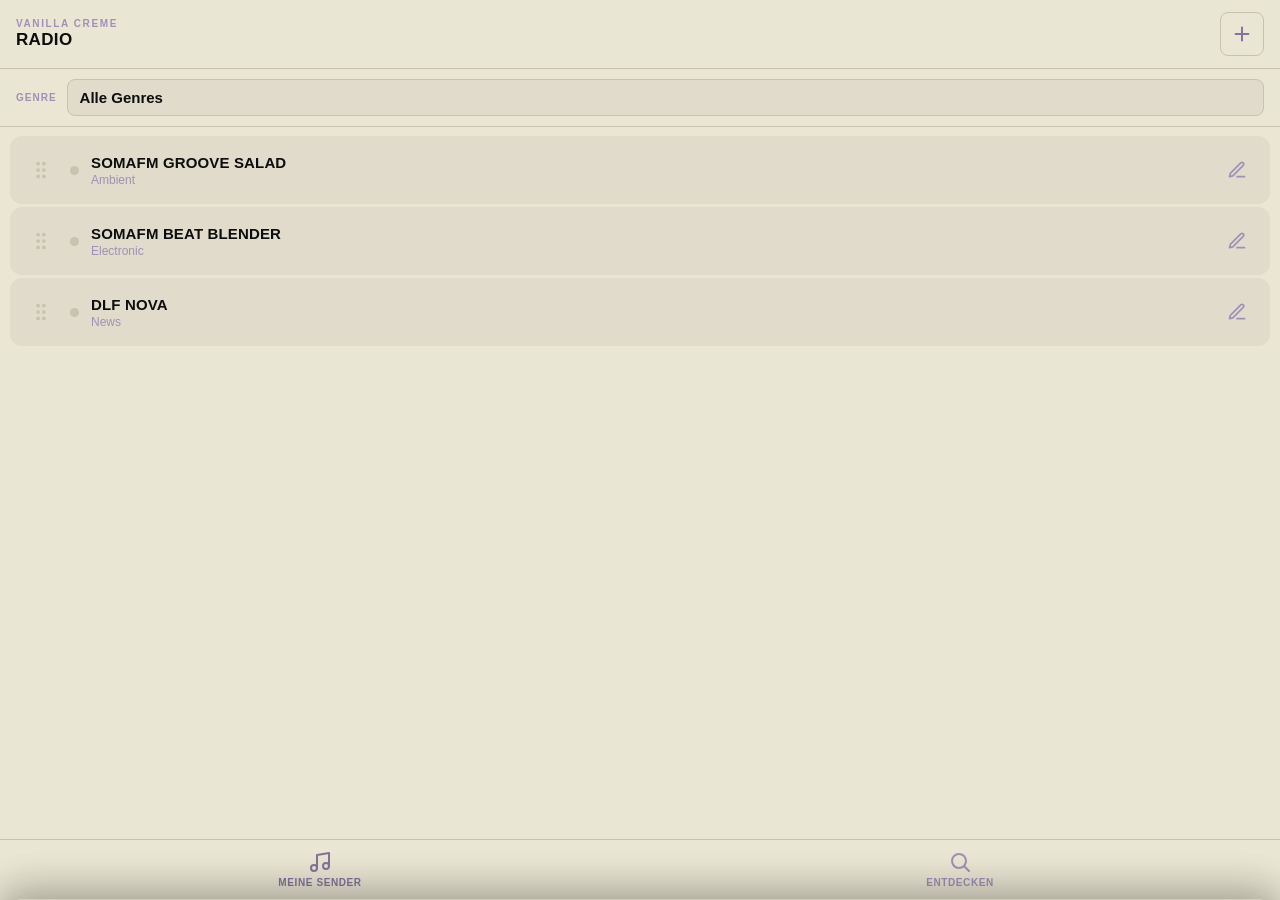
<file: index.html>
<!DOCTYPE html>
<html lang="de">
<head>
  <meta charset="UTF-8" />
  <title>Vanilla Creme Radio</title>
  <meta http-equiv="refresh" content="0; url=./docs/" />
  <script>location.replace('./docs/');</script>
</head>
<body style="background:#EAE6D4">
  <a href="./docs/">Zur App</a>
</body>
</html>
</file>
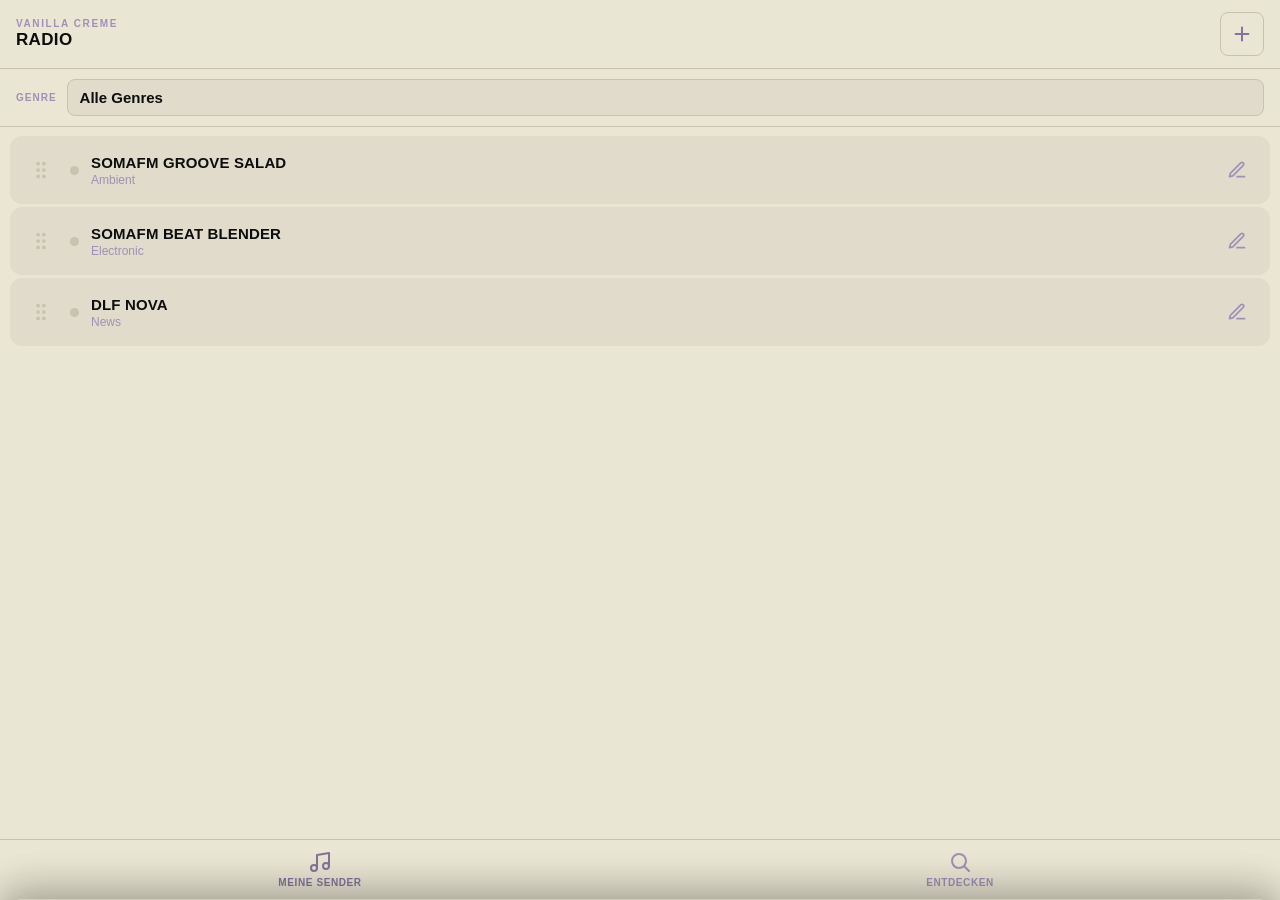
<file: docs/index.html>
<!DOCTYPE html>
<html lang="de">
<head>
  <meta charset="UTF-8" />
  <meta name="viewport" content="width=device-width, initial-scale=1, maximum-scale=1, viewport-fit=cover" />
  <title>Vanilla Creme Radio</title>
  <meta name="description" content="Minimalistischer Radio-Player — eigene Sender, weltweite Entdeckung." />
  <meta name="theme-color" content="#EAE6D4" />
  <meta name="referrer" content="no-referrer" />
  <meta name="mobile-web-app-capable" content="yes" />
  <meta name="apple-mobile-web-app-capable" content="yes" />
  <meta name="apple-mobile-web-app-status-bar-style" content="default" />
  <meta name="apple-mobile-web-app-title" content="Creme Radio" />
  <link rel="manifest" href="manifest.webmanifest" />
  <link rel="icon" href="icons/favicon-32.png" sizes="32x32" />
  <link rel="apple-touch-icon" href="icons/apple-touch-icon.png" />
  <link rel="stylesheet" href="styles.css" />
</head>
<body>

  <!-- ── App Bar ── -->
  <div class="app-bar">
    <div class="brand">
      <div class="label">Vanilla Creme</div>
      <h1>Radio</h1>
    </div>
    <button class="icon-btn" id="add-open" title="Sender hinzufügen" aria-label="Sender hinzufügen">
      <svg viewBox="0 0 24 24" fill="none" stroke="currentColor" stroke-width="2.2" stroke-linecap="round"><path d="M12 5v14M5 12h14"/></svg>
    </button>
  </div>

  <!-- ── Views ── -->
  <div class="views">

    <!-- Tab: Meine Sender -->
    <section class="tab-page active" id="tab-mine">
      <div class="filter-bar">
        <label>Genre</label>
        <select class="pill" id="genre-filter"></select>
      </div>
      <div class="station-list" id="station-list"></div>
    </section>

    <!-- Tab: Entdecken -->
    <section class="tab-page" id="tab-discover">
      <div class="discover-filters">
        <div class="chips" id="genre-chips"></div>
        <div class="d-row">
          <select id="f-country"><option value="">🌍 Alle Länder</option></select>
          <select id="f-djgenre" style="display:none"></select>
        </div>
        <div class="d-row">
          <input id="f-network" placeholder="Sender / Netzwerk suchen…" />
          <button class="btn-primary" id="search-btn">Suchen</button>
        </div>
        <div class="hint" id="dj-hint" style="display:none">via hearthis.at — Genre wählen oder DJ suchen</div>
        <div class="status" id="discover-status"></div>
      </div>
      <div class="station-list" id="discover-list"></div>
      <div class="attribution">
        Senderdaten von <a href="https://www.radio-browser.info" target="_blank" rel="noopener">radio-browser.info</a> · CC BY 4.0
      </div>
    </section>

  </div>

  <!-- ── Now Bar (Mini Player) ── -->
  <div class="now-bar" id="now-bar">
    <div class="np-info">
      <div class="np-name" id="np-name">Kein Sender</div>
      <div class="np-status" id="np-status">–</div>
    </div>
    <button class="play-btn" id="mini-play" aria-label="Play/Pause">
      <svg id="mini-icon" viewBox="0 0 16 16"><polygon points="4,2 14,8 4,14"/></svg>
    </button>
  </div>

  <!-- ── Tab Bar ── -->
  <nav class="tabbar">
    <button class="tab-btn active" data-tab="mine">
      <svg viewBox="0 0 24 24" fill="none" stroke="currentColor" stroke-width="2" stroke-linecap="round" stroke-linejoin="round"><path d="M9 18V5l12-2v13"/><circle cx="6" cy="18" r="3"/><circle cx="18" cy="16" r="3"/></svg>
      Meine Sender
    </button>
    <button class="tab-btn" data-tab="discover">
      <svg viewBox="0 0 24 24" fill="none" stroke="currentColor" stroke-width="2" stroke-linecap="round" stroke-linejoin="round"><circle cx="11" cy="11" r="7"/><path d="m21 21-4.3-4.3"/></svg>
      Entdecken
    </button>
  </nav>

  <!-- ── Add / Edit Sheet ── -->
  <div class="sheet-backdrop" id="backdrop"></div>

  <div class="sheet" id="add-sheet">
    <div class="sheet-grip"></div>
    <h2 id="add-title">Sender hinzufügen</h2>
    <form id="add-form" autocomplete="off">
      <div class="field">
        <label class="field-label">Name</label>
        <input name="name" placeholder="Sendername" required />
      </div>
      <div class="field">
        <label class="field-label">Stream-URL</label>
        <input name="url" placeholder="https://…" inputmode="url" required />
      </div>
      <div class="field">
        <label class="field-label">Genre</label>
        <select name="genre" id="add-genre"></select>
      </div>
      <div class="field">
        <label class="field-label">Neues Genre (optional)</label>
        <input name="newgenre" placeholder="z. B. Jazz, Techno, News…" />
      </div>
      <div class="sheet-actions">
        <button type="button" class="btn-ghost" id="add-cancel">Abbrechen</button>
        <button type="submit" class="btn-primary" id="add-submit">Hinzufügen</button>
      </div>
      <div class="sheet-actions" id="edit-delete-row" style="display:none;margin-top:10px">
        <button type="button" class="btn-ghost btn-danger" id="edit-delete" style="flex:1">Sender löschen</button>
      </div>
    </form>
  </div>

  <!-- ── Now Playing Sheet ── -->
  <div class="sheet" id="now-sheet">
    <div class="sheet-grip"></div>
    <img class="np-sheet-art" id="np-art" src="icons/icon-512.png" alt="" />
    <div class="np-sheet-title" id="np-sheet-title">Kein Sender</div>
    <div class="np-sheet-genre" id="np-sheet-genre"></div>
    <div class="np-sheet-track" id="np-sheet-track"></div>
    <div class="np-sheet-status" id="np-sheet-status">–</div>
    <div class="np-controls">
      <button class="np-ctrl" id="np-prev" aria-label="Vorheriger Sender">
        <svg viewBox="0 0 24 24"><path d="M6 5h2v14H6zM20 5v14L9 12z"/></svg>
      </button>
      <button class="np-ctrl main" id="np-play" aria-label="Play/Pause">
        <svg id="np-play-icon" viewBox="0 0 16 16"><polygon points="4,2 14,8 4,14"/></svg>
      </button>
      <button class="np-ctrl" id="np-next" aria-label="Nächster Sender">
        <svg viewBox="0 0 24 24"><path d="M16 5h2v14h-2zM4 5l11 7L4 19z"/></svg>
      </button>
    </div>
    <div class="vol-row">
      <svg viewBox="0 0 24 24"><path d="M4 9h3l4-3v12l-4-3H4z"/></svg>
      <input type="range" class="vol" id="volume" min="0" max="1" step="0.02" value="0.8" />
      <svg viewBox="0 0 24 24"><path d="M4 9h3l4-3v12l-4-3H4z"/><path d="M15 8a4 4 0 0 1 0 8" fill="none" stroke="currentColor" stroke-width="1.6"/></svg>
    </div>
    <div class="vol-note" id="vol-note"></div>
    <div class="np-debug">
      <a id="np-url" href="#" target="_blank" rel="noopener"></a>
      <div id="app-version"></div>
    </div>
  </div>

  <!-- iOS Install Hint -->
  <div class="install-hint" id="install-hint">
    <div>Tippe auf <b>Teilen</b> &nbsp;↑&nbsp; und dann <b>„Zum Home-Bildschirm"</b>, um Creme Radio wie eine App zu installieren.</div>
    <button class="ih-close" id="ih-close" aria-label="Schließen">×</button>
  </div>

  <div class="toast" id="toast"></div>

  <!-- Audio -->
  <audio id="audio" preload="none" playsinline referrerpolicy="no-referrer"></audio>
  <audio id="audio-dj" preload="none" playsinline referrerpolicy="no-referrer"></audio>

  <script src="app.js"></script>
</body>
</html>
</file>
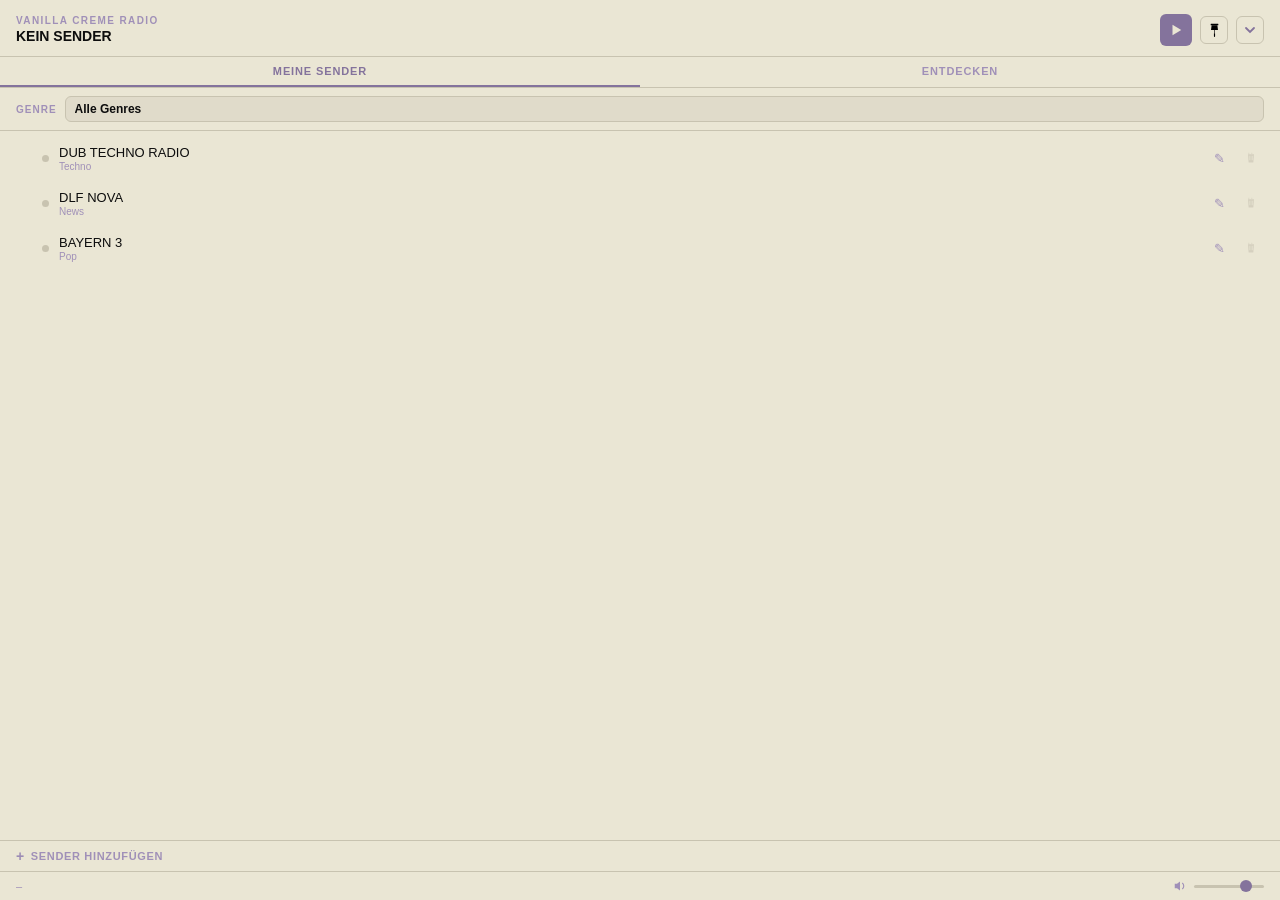
<file: src/index.html>
<!DOCTYPE html>
<html lang="de">
<head>
  <meta charset="UTF-8" />
  <meta name="viewport" content="width=device-width, initial-scale=1.0" />
  <title>Vanilla Creme Radio</title>
  <style>
    :root {
      --bg:      #EAE6D4;
      --bg2:     #E0DBCA;
      --bg3:     #D5D0BF;
      --border:  #C8C3B0;
      --text:    #0d0d0d;
      --text2:   #84739C;
      --text3:   #A090B8;
      --accent:  #84739C;
      --accent2: #9D8DB5;
      --red:     #5a3a3a;
      --radius:  6px;
    }

    * { box-sizing: border-box; margin: 0; padding: 0; }

    body {
      font-family: -apple-system, BlinkMacSystemFont, "Segoe UI", sans-serif;
      background: var(--bg);
      color: var(--text);
      height: 100vh;
      display: flex;
      flex-direction: column;
      user-select: none;
      -webkit-user-select: none;
      overflow: hidden;
    }

    input, select, textarea {
      user-select: text;
      -webkit-user-select: text;
      cursor: text;
    }
    select { cursor: pointer; }

    /* ── Header ── */
    header {
      padding: 14px 16px 10px;
      border-bottom: 1px solid var(--border);
      background: var(--bg);
      display: flex;
      align-items: center;
      gap: 10px;
      cursor: pointer;
      flex-shrink: 0;
    }
    header:hover { background: var(--bg2); }
    .header-left { flex: 1; min-width: 0; }
    .label { font-size: 10px; font-weight: 700; letter-spacing: 0.14em; text-transform: uppercase; color: var(--text3); }
    #now-playing { font-size: 14px; font-weight: 600; color: var(--text); white-space: nowrap; overflow: hidden; text-overflow: ellipsis; margin-top: 2px; text-transform: uppercase; }
    #now-genre   { font-size: 11px; color: var(--text3); margin-top: 1px; }
    #now-track   { font-size: 11px; color: var(--text2); margin-top: 2px; white-space: nowrap; overflow: hidden; text-overflow: ellipsis; font-style: italic; }
    /* Marquee-Lauftext für lange Interpret/Titel & Sendernamen */
    .mq-inner { display: inline-block; white-space: nowrap; }
    .mq-inner.mq-run { animation: mq-scroll linear infinite; }
    .mq-inner.mq-run > span { display: inline-block; padding-right: 44px; }
    @keyframes mq-scroll { from { transform: translateX(0); } to { transform: translateX(-50%); } }
    .header-right { display: flex; align-items: center; gap: 8px; flex-shrink: 0; }

    #play-btn {
      width: 32px; height: 32px; border-radius: var(--radius);
      background: var(--accent); border: none; cursor: pointer;
      display: flex; align-items: center; justify-content: center;
      transition: background 0.15s; flex-shrink: 0;
    }
    #play-btn:hover { background: var(--text); }
    #play-btn svg { fill: #EAE6D4; }

    #toggle-btn {
      width: 28px; height: 28px; border-radius: var(--radius);
      background: none; border: 1px solid var(--border); cursor: pointer;
      display: flex; align-items: center; justify-content: center;
      transition: background 0.1s;
    }
    #toggle-btn:hover { background: var(--bg3); }
    #toggle-btn svg { transition: transform 0.25s; }
    body.collapsed #toggle-btn svg { transform: rotate(180deg); }

    #pin-btn {
      width: 28px; height: 28px; border-radius: var(--radius);
      background: none; border: 1px solid var(--border); cursor: pointer;
      display: flex; align-items: center; justify-content: center;
      transition: background 0.1s, border-color 0.15s;
    }
    #pin-btn:hover { background: var(--bg3); }
    #pin-btn svg { fill: var(--text3); transition: fill 0.15s; }
    #pin-btn.pinned { background: var(--accent); border-color: var(--accent); }
    #pin-btn.pinned svg { fill: #EAE6D4; }

    /* ── Collapsible Panel ── */
    #panel {
      display: flex; flex-direction: column; flex: 1; overflow: hidden;
      transition: max-height 0.3s ease, opacity 0.2s;
      max-height: 2000px; opacity: 1;
    }
    body.collapsed #panel { max-height: 0; opacity: 0; pointer-events: none; }

    /* ── Tabs ── */
    #tabs {
      display: flex; border-bottom: 1px solid var(--border);
      background: var(--bg); flex-shrink: 0;
    }
    .tab-btn {
      flex: 1; padding: 8px 4px; font-size: 11px; font-weight: 700;
      letter-spacing: 0.08em; text-transform: uppercase; color: var(--text3);
      background: none; border: none; cursor: pointer;
      border-bottom: 2px solid transparent; transition: color 0.15s, border-color 0.15s;
    }
    .tab-btn:hover { color: var(--text2); }
    .tab-btn.active { color: var(--accent); border-bottom-color: var(--accent); }

    /* ── Tab Pages ── */
    .tab-page { display: none; flex-direction: column; flex: 1; overflow: hidden; }
    .tab-page.active { display: flex; }

    /* ── Genre Filter Bar (Meine Sender) ── */
    #genre-bar {
      display: flex; align-items: center; gap: 8px;
      padding: 8px 16px; border-bottom: 1px solid var(--border);
      flex-shrink: 0; background: var(--bg);
    }
    #genre-bar label { font-size: 10px; font-weight: 700; letter-spacing: 0.1em; text-transform: uppercase; color: var(--text3); white-space: nowrap; }
    #genre-filter {
      flex: 1; background: var(--bg2); border: 1px solid var(--border);
      border-radius: var(--radius); color: var(--text); font-size: 12px;
      font-weight: 600; padding: 5px 9px; outline: none; -webkit-appearance: none;
      cursor: pointer; transition: border-color 0.15s;
    }
    #genre-filter:focus { border-color: var(--accent2); }

    /* ── Station List (shared) ── */
    .station-list {
      flex: 1; overflow-y: auto; padding: 4px 0;
    }
    .station-list::-webkit-scrollbar { width: 4px; }
    .station-list::-webkit-scrollbar-track { background: transparent; }
    .station-list::-webkit-scrollbar-thumb { background: var(--bg3); border-radius: 2px; }

    .station {
      display: flex; align-items: center;
      padding: 8px 10px; cursor: pointer; gap: 10px;
      border-radius: 8px; margin: 2px 8px;
      transition: background 0.1s;
    }
    .station { position: relative; }
    .station.dragging  { opacity: 0.3; pointer-events: none; }
    .station.insert-before::before,
    .station.insert-after::after {
      content: '';
      position: absolute;
      left: 10px; right: 10px;
      height: 2px;
      background: var(--accent);
      border-radius: 2px;
      pointer-events: none;
    }
    .station.insert-before::before { top: -1px; }
    .station.insert-after::after   { bottom: -1px; }
    .station:hover { background: var(--bg2); }
    .station.active { background: var(--bg3); }

    .drag-handle {
      color: var(--border); cursor: grab; flex-shrink: 0; display: flex; align-items: center; padding: 0 2px;
      opacity: 0; transition: opacity 0.15s;
    }
    .station:hover .drag-handle { opacity: 1; }
    .drag-handle:active { cursor: grabbing; }

    .station-dot {
      width: 7px; height: 7px; border-radius: 50%;
      background: var(--border); flex-shrink: 0; transition: background 0.2s;
    }
    .station.active .station-dot { background: var(--accent); }

    .station-info { flex: 1; min-width: 0; }
    .station-name {
      font-size: 13px; font-weight: 500;
      white-space: nowrap; overflow: hidden; text-overflow: ellipsis; color: var(--text);
      text-transform: uppercase;
    }
    .station.active .station-name { font-weight: 600; }
    .station-sub { font-size: 10px; color: var(--text3); margin-top: 1px; }

    /* ── Inline Edit Row ── */
    .station-edit {
      display: none; flex-direction: column; gap: 5px;
      padding: 6px 10px 8px 28px; margin: 0 8px 4px;
      background: var(--bg2); border-radius: 8px;
    }
    .station-edit.open { display: flex; }
    .station-edit input, .station-edit select {
      background: var(--bg); border: 1px solid var(--border); border-radius: 6px;
      color: var(--text); font-size: 12px; padding: 5px 8px; outline: none;
      -webkit-appearance: none; transition: border-color 0.15s; width: 100%;
    }
    .station-edit input:focus, .station-edit select:focus { border-color: var(--accent2); }
    .station-edit-actions { display: flex; gap: 6px; }
    .edit-save-btn {
      background: var(--accent); border: none; border-radius: 6px;
      color: #EAE6D4; font-size: 11px; font-weight: 600;
      padding: 5px 12px; cursor: pointer; transition: background 0.1s;
    }
    .edit-save-btn:hover { background: var(--text); }
    .edit-cancel-btn {
      background: none; border: 1px solid var(--border); border-radius: 6px;
      color: var(--text3); font-size: 11px; padding: 5px 10px;
      cursor: pointer; transition: background 0.1s;
    }
    .edit-cancel-btn:hover { background: var(--bg3); }

    .action-btn {
      background: none; border: none; cursor: pointer;
      line-height: 1; padding: 4px 5px;
      border-radius: 6px; transition: color 0.1s, background 0.1s; flex-shrink: 0;
    }
    .edit-btn  { color: var(--text3); font-size: 13px; }
    .edit-btn:hover  { color: var(--accent); background: var(--bg2); }
    .remove-btn { color: var(--bg3); font-size: 15px; }
    .remove-btn:hover { color: var(--red); background: var(--bg2); }
    .add-btn { color: var(--text3); font-size: 17px; }
    .add-btn:hover { color: var(--accent); background: var(--bg2); }

    .empty-msg { padding: 24px 16px; font-size: 12px; color: var(--text3); text-align: center; }

    /* ── Discover Filters ── */
    #discover-filters {
      display: flex; flex-direction: column; gap: 8px;
      padding: 10px 16px 8px; border-bottom: 1px solid var(--border);
      flex-shrink: 0; background: var(--bg);
    }

    /* Genre Chips */
    #genre-chips {
      display: flex; flex-wrap: wrap; gap: 5px;
    }
    .d-chip {
      font-size: 11px; font-weight: 600; padding: 4px 10px;
      border-radius: 20px; border: 1px solid var(--border);
      background: none; color: var(--text2); cursor: pointer;
      white-space: nowrap; transition: background 0.12s, color 0.12s, border-color 0.12s;
    }
    .d-chip:hover { background: var(--bg2); }
    .d-chip.active { background: var(--accent); color: #EAE6D4; border-color: var(--accent); }

    /* Country + Search row */
    .d-row { display: flex; gap: 6px; align-items: center; }
    .d-row select, .d-row input {
      flex: 1; min-width: 0; background: var(--bg2); border: 1px solid var(--border);
      border-radius: var(--radius); color: var(--text); font-size: 12px;
      padding: 6px 9px; outline: none; -webkit-appearance: none;
      transition: border-color 0.15s;
    }
    .d-row select:focus, .d-row input:focus { border-color: var(--accent2); }
    .d-row button {
      background: var(--accent); border: none; border-radius: var(--radius);
      color: #EAE6D4; font-size: 12px; font-weight: 600;
      padding: 6px 12px; cursor: pointer; transition: background 0.1s; white-space: nowrap;
      flex-shrink: 0;
    }
    .d-row button:hover { background: var(--text); }
    .d-row button:disabled { background: var(--bg3); color: var(--text3); cursor: default; }

    #discover-status { font-size: 11px; color: var(--text3); }

    /* ── Volume + Status ── */
    #vol-row {
      display: flex; align-items: center; gap: 8px;
      padding: 8px 16px; border-top: 1px solid var(--border); flex-shrink: 0;
    }
    #status-wrap { flex: 1; display: flex; align-items: baseline; gap: 6px; min-width: 0; }
    #status { font-size: 11px; color: var(--text3); white-space: nowrap; }
    #status.playing { color: var(--accent); }
    #status.loading { color: var(--accent2); }
    #status.error   { color: var(--red); }
    #bar-track { font-size: 11px; color: var(--text3); font-style: italic; white-space: nowrap; overflow: hidden; text-overflow: ellipsis; min-width: 0; }

    /* ── Seek-Leiste für DJ Sets (nicht Live) ── */
    #seek-row {
      display: none; align-items: center; gap: 8px;
      padding: 6px 16px 0; flex-shrink: 0;
    }
    #seek-row.on { display: flex; }
    #seek-cur, #seek-dur { font-size: 10px; color: var(--text3); white-space: nowrap; font-variant-numeric: tabular-nums; }
    #seek-bar {
      flex: 1; height: 4px; background: var(--border); border-radius: 2px;
      cursor: pointer; position: relative; min-width: 0;
    }
    #seek-bar::after {
      content: ''; position: absolute; top: -6px; bottom: -6px; left: 0; right: 0;
    }
    #seek-fill {
      height: 100%; width: 0%; background: var(--accent);
      border-radius: 2px; pointer-events: none;
    }
    #seek-knob {
      position: absolute; top: 50%; width: 11px; height: 11px; margin-left: -5px;
      transform: translateY(-50%); border-radius: 50%; background: var(--accent);
      pointer-events: none; left: 0%;
    }

    #volume {
      -webkit-appearance: none; width: 70px; height: 3px;
      background: var(--border); border-radius: 2px; outline: none;
    }
    #volume::-webkit-slider-thumb {
      -webkit-appearance: none; width: 12px; height: 12px;
      border-radius: 50%; background: var(--accent); cursor: pointer;
    }

    /* ── Add Form ── */
    #add-section { border-top: 1px solid var(--border); flex-shrink: 0; }
    #add-toggle {
      width: 100%; background: none; border: none; padding: 8px 16px;
      font-size: 11px; font-weight: 600; letter-spacing: 0.06em;
      color: var(--text3); cursor: pointer; text-align: left;
      display: flex; align-items: center; gap: 6px; transition: background 0.1s, color 0.1s;
    }
    #add-toggle:hover { background: var(--bg2); color: var(--text2); }
    #add-toggle .plus { font-size: 14px; line-height: 1; color: var(--accent2); }
    #add-form { padding: 4px 16px 14px; display: none; flex-direction: column; gap: 6px; }
    #add-form.open { display: flex; }
    .form-row { display: flex; gap: 6px; }
    #add-form input, #add-form select {
      background: var(--bg2); border: 1px solid var(--border);
      border-radius: var(--radius); color: var(--text); font-size: 12px;
      padding: 6px 9px; outline: none; transition: border-color 0.15s; -webkit-appearance: none;
    }
    #add-form input:focus, #add-form select:focus { border-color: var(--accent2); }
    #add-form input[name="name"], #add-form input[name="url"], #add-form input[name="newgenre"] { flex: 1; }
    #add-form select[name="genre"] { flex: 1; }
    #add-form button {
      background: var(--accent); border: none; border-radius: var(--radius);
      color: #EAE6D4; font-size: 12px; font-weight: 600; padding: 6px 12px;
      cursor: pointer; transition: background 0.1s; white-space: nowrap;
    }
    #add-form button:hover { background: var(--text); }
    .form-label { font-size: 10px; font-weight: 700; letter-spacing: 0.1em; text-transform: uppercase; color: var(--text3); padding-left: 1px; }
  </style>
</head>
<body>

<!-- ── Header ── -->
<header id="header">
  <div class="header-left">
    <div class="label">Vanilla Creme Radio</div>
    <div id="now-playing">Kein Sender</div>
    <div id="now-genre"></div>
    <div id="now-track"></div>
  </div>
  <div class="header-right">
    <button id="play-btn" title="Play/Pause (Leertaste)" onclick="event.stopPropagation()">
      <svg id="play-icon" width="14" height="14" viewBox="0 0 16 16"><polygon points="4,2 14,8 4,14"/></svg>
    </button>
    <button id="pin-btn" title="Fenster anpinnen">
      <svg width="13" height="14" viewBox="0 0 20 22" fill="none" xmlns="http://www.w3.org/2000/svg" stroke="currentColor" stroke-linecap="round" stroke-linejoin="round">
        <!-- Kopfplatte -->
        <rect x="4" y="1" width="12" height="2.5" rx="0.5" fill="currentColor" stroke="none"/>
        <!-- Körper trapezförmig -->
        <path d="M5.5 3.5 L4.5 11 L9.5 11 L9.5 17 L10.5 17 L10.5 11 L15.5 11 L14.5 3.5 Z" fill="currentColor" stroke="none"/>
        <!-- Nadel -->
        <line x1="10" y1="17" x2="10" y2="21" stroke-width="1.8"/>
      </svg>
    </button>
    <button id="toggle-btn" title="Auf-/Zuklappen">
      <svg width="12" height="12" viewBox="0 0 12 12">
        <polyline points="2,4 6,8 10,4" stroke="#84739C" stroke-width="1.8" fill="none" stroke-linecap="round"/>
      </svg>
    </button>
  </div>
</header>

<!-- ── Panel ── -->
<div id="panel">

  <!-- Tabs -->
  <div id="tabs">
    <button class="tab-btn active" data-tab="mine">Meine Sender</button>
    <button class="tab-btn" data-tab="discover">Entdecken</button>
  </div>

  <!-- ── Tab: Meine Sender ── -->
  <div class="tab-page active" id="tab-mine">
    <div id="genre-bar">
      <label>Genre</label>
      <select id="genre-filter"></select>
    </div>
    <div class="station-list" id="station-list"></div>
    <div id="add-section">
      <button id="add-toggle"><span class="plus">+</span><span class="add-label"> SENDER HINZUFÜGEN</span></button>
      <form id="add-form" autocomplete="off">
        <div class="form-label">Name &amp; Genre</div>
        <div class="form-row">
          <input name="name" placeholder="Sendername" required />
          <select name="genre" id="genre-select"></select>
        </div>
        <div class="form-label">Stream-URL</div>
        <div class="form-row"><input name="url" placeholder="http://..." required /></div>
        <div class="form-label">Neues Genre (optional)</div>
        <div class="form-row">
          <input name="newgenre" placeholder="z.B. Jazz, Techno, News…" />
          <button type="submit">Hinzufügen</button>
        </div>
      </form>
    </div>
  </div>

  <!-- ── Tab: Entdecken ── -->
  <div class="tab-page" id="tab-discover">
    <div id="discover-filters">
      <div id="genre-chips"><!-- filled by JS --></div>
      <div class="d-row">
        <select id="f-country"><option value="">🌍 Alle Länder</option></select>
        <select id="f-djgenre" style="display:none"></select>
        <input id="f-network" placeholder="Sender / Netzwerk suchen…" />
        <button id="search-btn">Suchen</button>
      </div>
      <div id="dj-hint" style="display:none;font-size:11px;color:var(--text3);padding:2px 2px 4px;">via hearthis.at — Genre wählen oder DJ suchen</div>
      <div id="discover-status"></div>
    </div>
    <div class="station-list" id="discover-list"></div>
  </div>

  <!-- Seek-Leiste (nur DJ Sets, nicht Live) -->
  <div id="seek-row">
    <span id="seek-cur">0:00</span>
    <div id="seek-bar"><div id="seek-fill"></div><div id="seek-knob"></div></div>
    <span id="seek-dur">0:00</span>
  </div>

  <!-- Volume + Status (shared) -->
  <div id="vol-row">
    <div id="status-wrap">
      <span id="status">–</span>
      <span id="bar-track"></span>
    </div>
    <svg width="12" height="12" viewBox="0 0 16 16" fill="none">
      <path d="M1 5h3l4-3v12l-4-3H1z" fill="#A090B8"/>
      <path d="M11 4a5 5 0 0 1 0 8" stroke="#A090B8" stroke-width="1.5" fill="none"/>
    </svg>
    <input type="range" id="volume" min="0" max="1" step="0.02" value="0.8" />
  </div>

</div>

<audio id="audio"></audio>
<audio id="audio-dj"></audio>

<script>
  const API = 'https://de1.api.radio-browser.info/json';

  // Radio-Browser-Abfrage über Rust (Mirror-Fallback, kein WebView-Netzwerk-Quirk)
  async function radioApi(path) {
    const raw = await window.__TAURI__.core.invoke('fetch_radio', { path });
    return JSON.parse(raw);
  }

  const audio      = document.getElementById('audio');
  const audioDj    = document.getElementById('audio-dj');
  let   isDjMode   = false;

  // Web Audio API: Compressor + EQ + Gain
  let audioCtx, sourceNode, muteGain, audioReady = false;
  function setupAudioChain() {
    if (audioReady) return;
    try {
      audioCtx = new (window.AudioContext || window.webkitAudioContext)();
      sourceNode = audioCtx.createMediaElementSource(audio);

      const bass = audioCtx.createBiquadFilter();
      bass.type = 'lowShelf';
      bass.frequency.value = 120;
      bass.gain.value = 10;

      const treble = audioCtx.createBiquadFilter();
      treble.type = 'highShelf';
      treble.frequency.value = 6000;
      treble.gain.value = 2.5;

      const compressor = audioCtx.createDynamicsCompressor();
      compressor.threshold.value = -18;
      compressor.knee.value = 10;
      compressor.ratio.value = 3;
      compressor.attack.value = 0.003;
      compressor.release.value = 0.25;

      const masterGain = audioCtx.createGain();
      masterGain.gain.value = 1.4;

      // muteGain als Stummschalter — einziger zuverlässiger Weg in WebKit
      muteGain = audioCtx.createGain();
      muteGain.gain.value = 1;

      sourceNode.connect(bass);
      bass.connect(treble);
      treble.connect(compressor);
      compressor.connect(masterGain);
      masterGain.connect(muteGain);
      muteGain.connect(audioCtx.destination);
      audioReady = true;
    } catch(e) {}
  }
  // Stellt sicher dass die Web-Audio-Chain aktiv ist und muteGain offen —
  // WebKit suspendiert den AudioContext sobald das Radio-Element pausiert
  // (z.B. während ein DJ-Set auf dem zweiten Element läuft). Ohne erneutes
  // resume() würde das Radio danach roh (ohne Bass/Kompressor) abgespielt.
  function ensureRadioChain() {
    setupAudioChain();
    if (!audioCtx) return;
    const reopen = () => {
      if (!muteGain) return;
      const now = audioCtx.currentTime;
      muteGain.gain.cancelScheduledValues(now);
      muteGain.gain.setValueAtTime(1, now);
    };
    if (audioCtx.state === 'suspended' || audioCtx.state === 'interrupted') {
      audioCtx.resume().then(reopen).catch(() => {});
    } else {
      reopen();
    }
  }
  audio.addEventListener('play', ensureRadioChain);

  const playBtn    = document.getElementById('play-btn');
  const playIcon   = document.getElementById('play-icon');
  const statusEl   = document.getElementById('status');
  const nowPlaying = document.getElementById('now-playing');
  const nowGenreEl = document.getElementById('now-genre');
  const nowTrackEl = document.getElementById('now-track');
  const barTrackEl = document.getElementById('bar-track');
  const volumeEl   = document.getElementById('volume');

  // Langen Text als Laufschrift anzeigen, wenn er nicht in den Container passt
  function setScrollingText(el, text) {
    text = text || '';
    el.innerHTML = '';
    if (!text) return;
    const inner = document.createElement('span');
    inner.className = 'mq-inner';
    inner.textContent = text;
    el.appendChild(inner);
    requestAnimationFrame(() => {
      if (inner.scrollWidth > el.clientWidth + 2) {
        inner.textContent = '';
        const a = document.createElement('span'); a.textContent = text;
        const b = document.createElement('span'); b.textContent = text;
        inner.appendChild(a); inner.appendChild(b);
        inner.classList.add('mq-run');
        const dur = Math.max(9, (inner.scrollWidth / 2) / 32);
        inner.style.animationDuration = dur.toFixed(1) + 's';
      }
    });
  }

  const PLAY_SVG  = '<polygon points="4,2 14,8 4,14"/>';
  const PAUSE_SVG = '<rect x="3" y="2" width="4" height="12"/><rect x="9" y="2" width="4" height="12"/>';

  const DEFAULT_STATIONS = [
    { name: 'Dub Techno Radio', url: 'http://94.130.113.214:8000/dubtechno', genre: 'Techno' },
    { name: 'DLF Nova',         url: 'https://st03.sslstream.dlf.de/dlf/03/128/mp3/stream.mp3', genre: 'News' },
    { name: 'Bayern 3',         url: 'https://br-edge-web-stream.sslstream.de/br3_2/stream', genre: 'Pop' },
  ];
  const DEFAULT_GENRES = ['Electronic','Techno','Jazz','Klassik','News','Pop','Rock','Ambient','Sonstige'];

  let stations    = [];
  let genres      = [];
  let currentIdx  = -1;
  let dragSrcIdx  = -1;
  let playing     = false;
  let activeGenre = 'all';
  let currentStreamUrl = '';
  let currentUrl  = '';
  let currentDjIsLive = false;   // aktueller DJ-Track ist ein Live-Stream (nicht spulbar)

  /* ── Persistence ── */
  function loadData() {
    const s = localStorage.getItem('radio_stations');
    const g = localStorage.getItem('radio_genres');
    stations = s ? JSON.parse(s) : [...DEFAULT_STATIONS];
    genres   = g ? JSON.parse(g) : [...DEFAULT_GENRES];
    stations.forEach(st => { if (st.genre && !genres.includes(st.genre)) genres.push(st.genre); });
  }
  function saveData() {
    localStorage.setItem('radio_stations', JSON.stringify(stations));
    localStorage.setItem('radio_genres',   JSON.stringify(genres));
  }
  function saveLastPlayed(idx) {
    if (idx >= 0) localStorage.setItem('radio_last', idx);
  }

  function esc(s) { return String(s||'').replace(/&/g,'&amp;').replace(/</g,'&lt;').replace(/>/g,'&gt;'); }

  /* ── Playback ── */
  function selectStation(i) {
    isDjMode = false;
    currentDjIsLive = false;
    audioDj.pause(); audioDj.src = '';
    hideSeek();
    currentIdx = i;
    const s = stations[i];
    currentStreamUrl = s.url;
    setScrollingText(nowPlaying, s.name);
    nowGenreEl.textContent = s.genre || '';
    currentUrl = s.url;
    audio.src = s.url;
    audio.volume = parseFloat(volumeEl.value);
    audio.play();
    ensureRadioChain();
    playing = true;
    setStatus('loading', 'Verbinde…');
    updatePlayBtn();
    saveLastPlayed(i);
    renderMyList();
  }

  function playExternal(name, url, tag) {
    isDjMode = false;
    currentDjIsLive = false;
    audioDj.pause(); audioDj.src = '';
    hideSeek();
    currentIdx = -1;
    currentStreamUrl = url;
    currentUrl = url;
    setScrollingText(nowPlaying, name);
    nowGenreEl.textContent = tag || '';
    audio.src = url;
    audio.volume = parseFloat(volumeEl.value);
    audio.play().catch(() => {});
    ensureRadioChain();
    playing = true;
    setStatus('loading', 'Verbinde…');
    updatePlayBtn();
    renderMyList();
  }

  function setStatus(cls, text) { statusEl.className = cls; statusEl.textContent = text; }
  function updatePlayBtn() { playIcon.innerHTML = playing ? PAUSE_SVG : PLAY_SVG; }

  audio.addEventListener('playing', () => {
    setStatus('playing', '● Live');
    startMetaPoll(audio.src);
  });
  audio.addEventListener('waiting', () => { if (!isDjMode) setStatus('loading', 'Puffert…'); });
  audio.addEventListener('error',   () => { if (!isDjMode) setStatus('error',   'Fehler beim Laden'); });
  audio.addEventListener('pause',   () => { if (!isDjMode) { playing = false; updatePlayBtn(); setStatus('', 'Pausiert'); stopMetaPoll(); } });

  audioDj.addEventListener('playing', () => { if (isDjMode) setStatus('playing', currentDjIsLive ? '● Live' : '▶ Läuft'); });
  audioDj.addEventListener('waiting', () => { if (isDjMode) setStatus('loading', 'Puffert…'); });
  audioDj.addEventListener('error',   () => { if (isDjMode) setStatus('error',   'Fehler beim Laden'); });
  audioDj.addEventListener('pause',   () => { if (isDjMode) { playing = false; updatePlayBtn(); setStatus('', 'Pausiert'); } });

  /* ── Seek-Leiste für aufgezeichnete DJ Sets ── */
  const seekRow  = document.getElementById('seek-row');
  const seekBar  = document.getElementById('seek-bar');
  const seekFill = document.getElementById('seek-fill');
  const seekKnob = document.getElementById('seek-knob');
  const seekCur  = document.getElementById('seek-cur');
  const seekDur  = document.getElementById('seek-dur');

  function fmtTime(s) {
    if (!isFinite(s) || s < 0) s = 0;
    const m = Math.floor(s / 60), sec = Math.floor(s % 60);
    return `${m}:${String(sec).padStart(2, '0')}`;
  }
  function resetSeek() {
    seekFill.style.width = '0%';
    seekKnob.style.left = '0%';
    seekCur.textContent = '0:00';
    seekDur.textContent = '0:00';
  }
  function hideSeek() { seekRow.classList.remove('on'); resetSeek(); }

  audioDj.addEventListener('loadedmetadata', () => {
    if (isDjMode && !currentDjIsLive) seekDur.textContent = fmtTime(audioDj.duration);
  });
  audioDj.addEventListener('timeupdate', () => {
    if (!isDjMode || currentDjIsLive || !isFinite(audioDj.duration) || !audioDj.duration) return;
    const pct = (audioDj.currentTime / audioDj.duration) * 100;
    seekFill.style.width = pct + '%';
    seekKnob.style.left = pct + '%';
    seekCur.textContent = fmtTime(audioDj.currentTime);
  });
  function seekFromEvent(e) {
    if (currentDjIsLive || !isFinite(audioDj.duration) || !audioDj.duration) return;
    const rect = seekBar.getBoundingClientRect();
    const frac = Math.min(1, Math.max(0, (e.clientX - rect.left) / rect.width));
    audioDj.currentTime = frac * audioDj.duration;
  }
  seekBar.addEventListener('click', seekFromEvent);

  function stopPlayback() {
    if (isDjMode) {
      audioDj.pause();
    } else {
      if (muteGain) muteGain.gain.setValueAtTime(0, audioCtx.currentTime);
      audio.pause();
    }
    playing = false;
    updatePlayBtn();
    setStatus('', 'Pausiert');
    stopMetaPoll();
  }

  function startPlayback() {
    if (!currentUrl) return;
    if (isDjMode) {
      audioDj.volume = parseFloat(volumeEl.value);
      audioDj.play().catch(() => {});
    } else {
      if (!audio.src || audio.paused) {
        audio.src = currentUrl;
        audio.volume = parseFloat(volumeEl.value);
      }
      audio.play().catch(() => {});
      ensureRadioChain();
    }
    playing = true;
    updatePlayBtn();
    setStatus('loading', 'Verbinde…');
  }

  function togglePlay() {
    if (currentIdx === -1 && !playing && !currentUrl && stations.length > 0) { selectStation(0); return; }
    if (playing) stopPlayback();
    else startPlayback();
  }

  playBtn.addEventListener('click', () => { playBtn.blur(); togglePlay(); });

  volumeEl.addEventListener('input', () => { const v = parseFloat(volumeEl.value); audio.volume = v; audioDj.volume = v; });


  /* ── Tabs ── */
  document.querySelectorAll('.tab-btn').forEach(btn => {
    btn.addEventListener('click', () => {
      document.querySelectorAll('.tab-btn').forEach(b => b.classList.remove('active'));
      document.querySelectorAll('.tab-page').forEach(p => p.classList.remove('active'));
      btn.classList.add('active');
      document.getElementById('tab-' + btn.dataset.tab).classList.add('active');
    });
  });

  /* ── Pin Button ── */
  let pinned = false;
  document.getElementById('pin-btn').addEventListener('click', async e => {
    e.stopPropagation();
    pinned = !pinned;
    e.currentTarget.classList.toggle('pinned', pinned);
    e.currentTarget.title = pinned ? 'Anpinnen aufheben' : 'Fenster anpinnen';
    try {
      const { getCurrentWindow } = window.__TAURI__.window;
      await getCurrentWindow().setAlwaysOnTop(pinned);
    } catch(err) {}
  });

  /* ── Collapse ── */
  const EXPANDED_H = 560, WINDOW_W = 400;
  async function resizeWindow(h) {
    try {
      const T = window.__TAURI__;
      const LogicalSize = T?.window?.LogicalSize ?? T?.dpi?.LogicalSize;
      const win = T?.window?.getCurrentWindow?.();
      if (win && LogicalSize) await win.setSize(new LogicalSize(WINDOW_W, h));
    } catch(e) {}
  }
  document.getElementById('header').addEventListener('click', async () => {
    document.body.classList.toggle('collapsed');
    const collapsed = document.body.classList.contains('collapsed');
    await resizeWindow(collapsed ? Math.round(document.getElementById('header').getBoundingClientRect().height) + 30 : EXPANDED_H);
  });

  /* ── My Stations: Genre Dropdown ── */
  function renderGenreBar() {
    const sel = document.getElementById('genre-filter');
    const prev = sel.value || 'all';
    sel.innerHTML = '';
    const used = ['all', ...genres.filter(g => stations.some(s => s.genre === g))];
    used.forEach(g => {
      const o = document.createElement('option');
      o.value = g; o.textContent = g === 'all' ? 'Alle Genres' : g;
      sel.appendChild(o);
    });
    sel.value = used.includes(prev) ? prev : 'all';
    activeGenre = sel.value;
  }
  document.getElementById('genre-filter').addEventListener('change', e => {
    activeGenre = e.target.value;
    renderMyList();
  });

  function renderGenreSelect() {
    const sel = document.getElementById('genre-select');
    sel.innerHTML = '';
    genres.forEach(g => { const o = document.createElement('option'); o.value = g; o.textContent = g; sel.appendChild(o); });
  }

  function renderMyList() {
    const list = document.getElementById('station-list');
    const filtered = stations.map((s,i) => ({...s,idx:i})).filter(s => activeGenre === 'all' || s.genre === activeGenre);
    list.innerHTML = '';
    if (!filtered.length) { list.innerHTML = '<div class="empty-msg">Keine Sender in diesem Genre</div>'; return; }

    filtered.forEach(s => {
      // Station row
      const row = document.createElement('div');
      row.className = 'station' + (s.idx === currentIdx ? ' active' : '');

      const dot  = document.createElement('div'); dot.className = 'station-dot';
      const info = document.createElement('div'); info.className = 'station-info';
      const name = document.createElement('div'); name.className = 'station-name'; name.textContent = s.name;
      const sub  = document.createElement('div'); sub.className = 'station-sub'; sub.textContent = s.genre || '';
      info.appendChild(name); info.appendChild(sub);

      const editBtn = document.createElement('button'); editBtn.className = 'action-btn edit-btn'; editBtn.title = 'Bearbeiten'; editBtn.textContent = '✎';
      const rmBtn   = document.createElement('button'); rmBtn.className = 'action-btn remove-btn'; rmBtn.title = 'Entfernen';
      rmBtn.innerHTML = '<svg width="12" height="12" viewBox="0 0 16 16" fill="currentColor"><path d="M6 2h4a1 1 0 0 0-2 0H6a1 1 0 0 0-2 0zm-2 1h8l-.8 9.6A1 1 0 0 1 10.2 14H5.8a1 1 0 0 1-1-.4L4 3zm2 2v6h1V5H6zm3 0v6h1V5H9z"/></svg>';

      // Drag handle
      const drag = document.createElement('div');
      drag.className = 'drag-handle';
      drag.innerHTML = '<svg width="10" height="14" viewBox="0 0 10 14" fill="currentColor"><circle cx="3" cy="2.5" r="1.2"/><circle cx="7" cy="2.5" r="1.2"/><circle cx="3" cy="7" r="1.2"/><circle cx="7" cy="7" r="1.2"/><circle cx="3" cy="11.5" r="1.2"/><circle cx="7" cy="11.5" r="1.2"/></svg>';

      row.dataset.origIdx = s.idx;
      row.appendChild(drag); row.appendChild(dot); row.appendChild(info); row.appendChild(editBtn); row.appendChild(rmBtn);

      // Inline edit panel (below row)
      const editPanel = document.createElement('div');
      editPanel.className = 'station-edit';
      editPanel.innerHTML = `
        <input class="edit-name" value="${esc(s.name)}" placeholder="Sendername" />
        <select class="edit-genre"></select>
        <input class="edit-newgenre" placeholder="Oder neues Genre eingeben…" />
        <div class="station-edit-actions">
          <button class="edit-save-btn">Speichern</button>
          <button class="edit-cancel-btn">Abbrechen</button>
        </div>`;

      // Populate genre select with curated list
      const genreSel = editPanel.querySelector('.edit-genre');
      GENRES.filter(g => g.tag !== '').forEach(g => {
        const o = document.createElement('option');
        o.value = g.label; o.textContent = g.label;
        if (g.label === s.genre) o.selected = true;
        genreSel.appendChild(o);
      });

      // Toggle edit
      editBtn.addEventListener('click', e => {
        e.stopPropagation();
        const isOpen = editPanel.classList.contains('open');
        // Close any other open panels
        document.querySelectorAll('.station-edit.open').forEach(p => p.classList.remove('open'));
        if (!isOpen) { editPanel.classList.add('open'); editPanel.querySelector('.edit-name').focus(); }
      });

      // Save
      editPanel.querySelector('.edit-save-btn').addEventListener('click', () => {
        const newName  = editPanel.querySelector('.edit-name').value.trim();
        const newGenre = editPanel.querySelector('.edit-newgenre').value.trim() || genreSel.value;
        if (!newName) return;
        if (newGenre && !genres.includes(newGenre)) genres.push(newGenre);
        stations[s.idx].name  = newName;
        stations[s.idx].genre = newGenre;
        saveData(); renderGenreBar(); renderMyList();
      });

      // Cancel
      editPanel.querySelector('.edit-cancel-btn').addEventListener('click', () => {
        editPanel.classList.remove('open');
      });

      // Drag per mousedown auf den Handle (kein HTML5-Drag-API, WebKit-kompatibel)
      drag.addEventListener('mousedown', e => {
        e.preventDefault();
        e.stopPropagation();
        const fromIdx = s.idx;
        let lastOver = null;

        const clearOver = () => document.querySelectorAll('.station.insert-before,.station.insert-after').forEach(el => { el.classList.remove('insert-before','insert-after'); });

        row.classList.add('dragging');

        let insertBefore = true;

        const onMove = ev => {
          const el = document.elementFromPoint(ev.clientX, ev.clientY)?.closest('.station');
          clearOver();
          if (el && el !== row) {
            const rect = el.getBoundingClientRect();
            insertBefore = ev.clientY < rect.top + rect.height / 2;
            el.classList.add(insertBefore ? 'insert-before' : 'insert-after');
            lastOver = el;
          } else {
            lastOver = null;
          }
        };

        const onUp = () => {
          document.removeEventListener('mousemove', onMove);
          document.removeEventListener('mouseup', onUp);
          row.classList.remove('dragging');
          const target = lastOver;
          clearOver();
          if (!target) return;
          const toIdx = parseInt(target.dataset.origIdx);
          if (isNaN(toIdx) || toIdx === fromIdx) return;
          const insertIdx = insertBefore ? toIdx : toIdx + 1;
          const moved = stations.splice(fromIdx, 1)[0];
          const adjustedIdx = insertIdx > fromIdx ? insertIdx - 1 : insertIdx;
          stations.splice(adjustedIdx, 0, moved);
          if (currentIdx === fromIdx) currentIdx = adjustedIdx;
          else if (currentIdx > fromIdx && currentIdx <= adjustedIdx) currentIdx--;
          else if (currentIdx < fromIdx && currentIdx >= adjustedIdx) currentIdx++;
          saveData(); renderMyList();
        };

        document.addEventListener('mousemove', onMove);
        document.addEventListener('mouseup', onUp);
      });

      // Play on row click
      row.addEventListener('click', e => {
        if (e.target.classList.contains('edit-btn') || e.target.classList.contains('remove-btn')) return;
        selectStation(s.idx);
      });

      // Remove
      rmBtn.addEventListener('click', e => {
        e.stopPropagation();
        if (s.idx === currentIdx) { audio.pause(); audio.src=''; playing=false; currentIdx=-1; setScrollingText(nowPlaying, 'Kein Sender'); nowGenreEl.textContent=''; setStatus('','–'); updatePlayBtn(); }
        else if (s.idx < currentIdx) currentIdx--;
        stations.splice(s.idx, 1); saveData(); renderGenreBar(); renderMyList();
      });

      list.appendChild(row);
      list.appendChild(editPanel);
    });
  }

  /* ── Add Form ── */
  document.getElementById('add-toggle').addEventListener('click', () => {
    const f    = document.getElementById('add-form');
    const btn  = document.getElementById('add-toggle');
    f.classList.toggle('open');
    const isOpen = f.classList.contains('open');
    btn.querySelector('.plus').textContent = isOpen ? '−' : '+';
    if (isOpen) renderGenreSelect();
  });
  document.getElementById('add-form').addEventListener('submit', e => {
    e.preventDefault();
    const f = e.target;
    const name = f.elements.name.value.trim();
    const url  = f.elements.url.value.trim();
    const newg = f.elements.newgenre.value.trim();
    let genre  = f.elements.genre.value;
    if (newg) { genre = newg; if (!genres.includes(genre)) { genres.push(genre); saveData(); } }
    if (!name || !url) return;
    stations.push({ name, url, genre });
    saveData(); renderGenreBar(); renderGenreSelect(); renderMyList();
    selectStation(stations.length - 1);
    f.reset(); f.classList.remove('open');
  });

  /* ── Discover: kuratierte Genres ── */
  const GENRES = [
    { label: 'Alle',       tag: ''           },
    { label: 'Top',        tag: '__top__'    },
    { label: 'DJ Sets',    tag: '__djsets__' },
    { label: 'Electronic', tag: 'electronic' },
    { label: 'Techno',     tag: 'techno'     },
    { label: 'House',      tag: 'house'      },
    { label: 'Ambient',    tag: 'ambient'    },
    { label: 'Jazz',       tag: 'jazz'       },
    { label: 'Blues',      tag: 'blues'      },
    { label: 'Soul / Funk',tag: 'soul'       },
    { label: 'Klassik',    tag: 'classical'  },
    { label: 'Pop',        tag: 'pop'        },
    { label: 'Rock',       tag: 'rock'       },
    { label: 'Metal',      tag: 'metal'      },
    { label: 'Hip-Hop',    tag: 'hip-hop'    },
    { label: 'Reggae',     tag: 'reggae'     },
    { label: 'Dance',      tag: 'dance'      },
    { label: 'Folk',       tag: 'folk'       },
    { label: 'Country',    tag: 'country'    },
    { label: 'News',       tag: 'news'       },
    { label: 'Sport',      tag: 'sports'     },
  ];

  let activeDiscoverTag = '';
  let lastDiscoverResults = [];

  // DJ-Genre-Filter (hearthis.at categories) — Live zuerst, dann beliebteste DJ-Genres
  const DJ_GENRES = [
    { id: '',                 label: 'Beliebt' },
    { id: 'livestreams',      label: '🔴 Live jetzt' },
    { id: 'house',            label: 'House' },
    { id: 'techhouse',        label: 'Tech House' },
    { id: 'deephouse',        label: 'Deep House' },
    { id: 'progressivehouse', label: 'Progressive House' },
    { id: 'organichouse',     label: 'Organic House' },
    { id: 'techno',           label: 'Techno' },
    { id: 'dubtechno',        label: 'Dub Techno' },
    { id: 'trance',           label: 'Trance' },
    { id: 'psytrance',        label: 'Psytrance' },
    { id: 'drumandbass',      label: 'Drum & Bass' },
    { id: 'dubstep',          label: 'Dubstep' },
    { id: 'electro',          label: 'Electro' },
    { id: 'edm',              label: 'EDM' },
    { id: 'ambient',          label: 'Ambient' },
    { id: 'downtempo',        label: 'Downtempo' },
    { id: 'lofi',             label: 'Lo-Fi' },
    { id: 'disco',            label: 'Disco' },
    { id: 'funk',             label: 'Funk' },
    { id: 'soul',             label: 'Soul' },
    { id: 'hiphop',           label: 'Hip Hop' },
    { id: 'trap',             label: 'Trap' },
    { id: 'raggae',           label: 'Reggae' },
    { id: 'dub',              label: 'Dub' },
    { id: 'jazz',             label: 'Jazz' },
    { id: 'classical',        label: 'Klassik' },
  ];
  function populateDjGenres() {
    const sel = document.getElementById('f-djgenre');
    if (sel.options.length) return;
    DJ_GENRES.forEach(g => {
      const o = document.createElement('option');
      o.value = g.id; o.textContent = g.label;
      sel.appendChild(o);
    });
  }

  function renderGenreChips() {
    const wrap = document.getElementById('genre-chips');
    wrap.innerHTML = '';
    GENRES.forEach(g => {
      const btn = document.createElement('button');
      btn.className = 'd-chip' + (g.tag === activeDiscoverTag ? ' active' : '');
      btn.textContent = g.label;
      btn.addEventListener('click', () => {
        activeDiscoverTag = g.tag;
        renderGenreChips();
        const isDj = activeDiscoverTag === '__djsets__';
        document.getElementById('f-country').style.display = isDj ? 'none' : '';
        document.getElementById('f-djgenre').style.display = isDj ? '' : 'none';
        document.getElementById('dj-hint').style.display = isDj ? 'block' : 'none';
        document.getElementById('f-network').placeholder = isDj ? 'DJ suchen…' : 'Sender / Netzwerk suchen…';
        if (isDj) populateDjGenres();
        else updateCountryList();
        searchStations();
      });
      wrap.appendChild(btn);
    });
  }

  async function loadFilters() {
    renderGenreChips();
    await updateCountryList();
    searchStations();
  }

  async function updateCountryList() {
    const cSel = document.getElementById('f-country');
    const current = cSel.value;
    cSel.innerHTML = '<option value="">🌍 Alle Länder</option>';
    try {
      if (!activeDiscoverTag || activeDiscoverTag === '__top__') {
        // Kein Genre: alle Länder mit Gesamtanzahl
        const countries = await radioApi(`countries?hidebroken=true&order=name&limit=300`);
        countries.filter(c => c.stationcount > 0).forEach(c => {
          const o = document.createElement('option');
          o.value = c.iso_3166_1;
          o.textContent = `${c.name} (${c.stationcount})`;
          if (c.iso_3166_1 === current) o.selected = true;
          cSel.appendChild(o);
        });
      } else {
        // Genre aktiv: Stationen laden und Länder selbst zählen
        const stations = await radioApi(`stations/search?tag=${encodeURIComponent(activeDiscoverTag)}&hidebroken=true&limit=3000`);
        const counts = {}, names = {};
        stations.forEach(s => {
          if (!s.countrycode) return;
          counts[s.countrycode] = (counts[s.countrycode] || 0) + 1;
          if (s.country) names[s.countrycode] = s.country;
        });
        Object.entries(counts)
          .sort((a, b) => (names[a[0]] || '').localeCompare(names[b[0]] || ''))
          .forEach(([code, count]) => {
            const o = document.createElement('option');
            o.value = code;
            o.textContent = `${names[code] || code} (${count})`;
            if (code === current) o.selected = true;
            cSel.appendChild(o);
          });
      }
    } catch(e) {}
  }

  async function searchStations() {
    const btn     = document.getElementById('search-btn');
    const network = document.getElementById('f-network').value.trim();
    const statusD = document.getElementById('discover-status');
    const list    = document.getElementById('discover-list');

    btn.disabled = true; btn.textContent = '…';
    statusD.textContent = '';
    list.innerHTML = '<div class="empty-msg">Lade…</div>';

    if (activeDiscoverTag === '__djsets__') {
      await searchDjSets(network);
      btn.disabled = false; btn.textContent = 'Suchen';
      return;
    }

    const country = document.getElementById('f-country').value;
    const isTop = activeDiscoverTag === '__top__';
    const params = new URLSearchParams({ hidebroken: 'true', order: 'votes', reverse: 'true', limit: '80' });
    if (country)                          params.set('countrycode', country);
    if (activeDiscoverTag && !isTop)      params.set('tag', activeDiscoverTag);
    if (network)                          params.set('name', network);

    try {
      const results = await radioApi(`stations/search?${params}`);
      btn.disabled = false; btn.textContent = 'Suchen';
      lastDiscoverResults = results;
      renderDiscoverList(results);
      statusD.textContent = results.length ? `${results.length} Sender` : 'Keine Sender gefunden';
    } catch(e) {
      btn.disabled = false; btn.textContent = 'Suchen';
      list.innerHTML = '<div class="empty-msg">Verbindungsfehler</div>';
    }
  }

  async function searchDjSets(query) {
    const statusD = document.getElementById('discover-status');
    const list    = document.getElementById('discover-list');
    const genre   = document.getElementById('f-djgenre').value;
    try {
      // Pfad-Logik: Live-Kategorie und Genre-Filter via hearthis.at categories/feed/search
      let path;
      if (query) {
        // Freitext-Suche (optional auf Genre eingegrenzt)
        path = `search/?t=${encodeURIComponent(query)}${genre && genre !== 'livestreams' ? `&category=${genre}` : ''}&page=1&count=40`;
      } else if (genre === 'livestreams') {
        path = `categories/livestreams/?page=1&count=40`;
      } else if (genre) {
        path = `feed/?type=popular&category=${genre}&page=1&count=40`;
      } else {
        path = `feed/?type=popular&page=1&count=40`;
      }
      const raw = await window.__TAURI__.core.invoke('fetch_hearthis', { path });
      const results = JSON.parse(raw);
      if (!Array.isArray(results) || !results.length) {
        list.innerHTML = '<div class="empty-msg">Keine DJ Sets gefunden</div>';
        statusD.textContent = '';
        return;
      }
      const isLive = genre === 'livestreams';
      list.innerHTML = '';
      results.forEach(r => {
        if (!r.stream_url) return;
        const isActive = currentStreamUrl === r.stream_url;
        const duration = isLive ? '🔴 LIVE' : (r.duration ? formatDuration(parseInt(r.duration)) : '');
        const genre    = r.genre || r.tag_list || '';
        const div = document.createElement('div');
        div.className = 'station' + (isActive ? ' active' : '');
        div.innerHTML = `
          <div class="station-dot"></div>
          <div class="station-info">
            <div class="station-name">${esc(r.title || r.user?.username || '–')}</div>
            <div class="station-sub">${esc(r.user?.username || '')}${r.user?.username && (duration || genre) ? ' · ' : ''}${esc(duration)}${duration && genre ? ' · ' : ''}${esc(genre)}</div>
          </div>
          <button class="action-btn add-btn" title="Zu meinen Sendern hinzufügen">+</button>
        `;
        div.addEventListener('click', e => {
          if (e.target.classList.contains('add-btn')) return;
          list.querySelectorAll('.station').forEach(el => el.classList.remove('active'));
          div.classList.add('active');
          // Stop radio chain, switch to DJ mode (separate audio element with crossorigin)
          if (muteGain) muteGain.gain.setValueAtTime(0, audioCtx?.currentTime ?? 0);
          audio.pause();
          isDjMode = true;
          currentDjIsLive = isLive;
          currentIdx = -1;
          currentStreamUrl = r.stream_url;
          currentUrl = r.stream_url;
          setScrollingText(nowPlaying, r.title || r.user?.username || '–');
          nowGenreEl.textContent = genre || '';
          audioDj.src = r.stream_url;
          audioDj.volume = parseFloat(volumeEl.value);
          audioDj.play().catch(() => {});
          playing = true;
          setStatus('loading', 'Verbinde…');
          updatePlayBtn();
          // Seek-Leiste nur für aufgezeichnete Sets (nicht Live)
          resetSeek();
          document.getElementById('seek-row').classList.toggle('on', !isLive);
          renderMyList();
        });
        div.querySelector('.add-btn').addEventListener('click', () => {
          const name = r.title || r.user?.username || 'DJ Set';
          if (!stations.some(s => s.url === r.stream_url)) {
            stations.push({ name, url: r.stream_url, genre: genre || 'DJ Set' });
            saveData(); renderGenreBar(); renderMyList();
          }
          div.querySelector('.add-btn').textContent = '✓';
          div.querySelector('.add-btn').style.color = 'var(--accent)';
        });
        list.appendChild(div);
      });
      statusD.textContent = `${results.length} DJ Sets`;
    } catch(e) {
      list.innerHTML = '<div class="empty-msg">hearthis.at gerade nicht erreichbar – bitte erneut versuchen</div>';
      statusD.textContent = '';
    }
  }

  function formatDuration(secs) {
    if (!secs) return '';
    const h = Math.floor(secs / 3600);
    const m = Math.floor((secs % 3600) / 60);
    const s = secs % 60;
    return h ? `${h}:${String(m).padStart(2,'0')}:${String(s).padStart(2,'0')}` : `${m}:${String(s).padStart(2,'0')}`;
  }

  function renderDiscoverList(results) {
    const list = document.getElementById('discover-list');
    list.innerHTML = '';
    if (!results.length) { list.innerHTML = '<div class="empty-msg">Keine Sender gefunden</div>'; return; }

    results.forEach(r => {
      if (!r.url_resolved && !r.url) return;
      const url      = r.url_resolved || r.url;
      const genreLabel = GENRES.find(g => g.tag === activeDiscoverTag)?.label || (r.tags ? r.tags.split(',')[0].trim() : '');
      const isActive = currentStreamUrl === url;

      const div = document.createElement('div');
      div.className = 'station' + (isActive ? ' active' : '');
      div.innerHTML = `
        <div class="station-dot"></div>
        <div class="station-info">
          <div class="station-name">${esc(r.name)}</div>
          <div class="station-sub">${esc(r.country || '')}${r.country && genreLabel ? ' · ' : ''}${esc(genreLabel)}</div>
        </div>
        <button class="action-btn add-btn" title="Zu meinen Sendern hinzufügen">+</button>
      `;
      div.addEventListener('click', e => {
        if (e.target.classList.contains('add-btn')) return;
        playExternal(r.name, url, genreLabel);
        renderDiscoverList(results);
      });
      div.querySelector('.add-btn').addEventListener('click', () => {
        if (!stations.some(s => s.url === url)) {
          if (genreLabel && !genres.includes(genreLabel)) { genres.push(genreLabel); saveData(); }
          stations.push({ name: r.name, url, genre: genreLabel });
          saveData(); renderGenreBar(); renderMyList();
        }
        div.querySelector('.add-btn').textContent = '✓';
        div.querySelector('.add-btn').style.color = 'var(--accent)';
      });
      list.appendChild(div);
    });
  }

  document.getElementById('search-btn').addEventListener('click', searchStations);
  document.getElementById('f-network').addEventListener('keydown', e => { if (e.code === 'Enter') searchStations(); });
  document.getElementById('f-country').addEventListener('change', searchStations);
  document.getElementById('f-djgenre').addEventListener('change', searchStations);

  /* ── ICY Metadata Polling ── */
  let metaInterval = null;

  async function fetchTrackTitle(url) {
    if (!window.__TAURI__?.core) return;
    try {
      const title = await window.__TAURI__.core.invoke('fetch_icy_metadata', { url });
      setScrollingText(nowTrackEl, title || '');
      barTrackEl.textContent = title ? `— ${title}` : '';
    } catch(e) {
      setScrollingText(nowTrackEl, '');
      barTrackEl.textContent = '';
    }
  }

  function startMetaPoll(url) {
    stopMetaPoll();
    fetchTrackTitle(url);
    metaInterval = setInterval(() => fetchTrackTitle(url), 30000);
  }

  function stopMetaPoll() {
    if (metaInterval) { clearInterval(metaInterval); metaInterval = null; }
    setScrollingText(nowTrackEl, '');
    barTrackEl.textContent = '';
  }

  /* ── Tray Events ── */
  if (window.__TAURI__?.event) {
    const { listen } = window.__TAURI__.event;
    listen('tray-play',   () => { if (currentIdx === -1 && stations.length > 0) selectStation(0); else { audio.play(); playing = true; updatePlayBtn(); }});
    listen('tray-pause',  () => { audio.pause(); playing = false; updatePlayBtn(); });
    listen('tray-next',   () => { if (stations.length > 0) selectStation((currentIdx + 1) % stations.length); });
    listen('tray-volume', e  => { const v = parseFloat(e.payload); audio.volume = v; volumeEl.value = v; });
  }

  /* ── Keyboard Shortcuts ── */
  document.addEventListener('keydown', e => {
    if (e.target.tagName === 'INPUT' || e.target.tagName === 'SELECT' || e.target.tagName === 'TEXTAREA') return;
    if (e.code === 'ArrowRight' || e.code === 'ArrowDown') {
      e.preventDefault();
      if (stations.length > 0) selectStation((currentIdx + 1) % stations.length);
    } else if (e.code === 'ArrowLeft' || e.code === 'ArrowUp') {
      e.preventDefault();
      if (stations.length > 0) selectStation((currentIdx - 1 + stations.length) % stations.length);
    }
  });

  /* ── Init ── */
  loadData();
  renderGenreBar();
  renderMyList();
  loadFilters();

  // Zuletzt gespielten Sender wiederherstellen
  const lastIdx = parseInt(localStorage.getItem('radio_last') ?? '-1');
  if (lastIdx >= 0 && lastIdx < stations.length) {
    currentIdx = lastIdx;
    const s = stations[lastIdx];
    setScrollingText(nowPlaying, s.name);
    nowGenreEl.textContent = s.genre || '';
    renderMyList();
  }
</script>
</body>
</html>
</file>
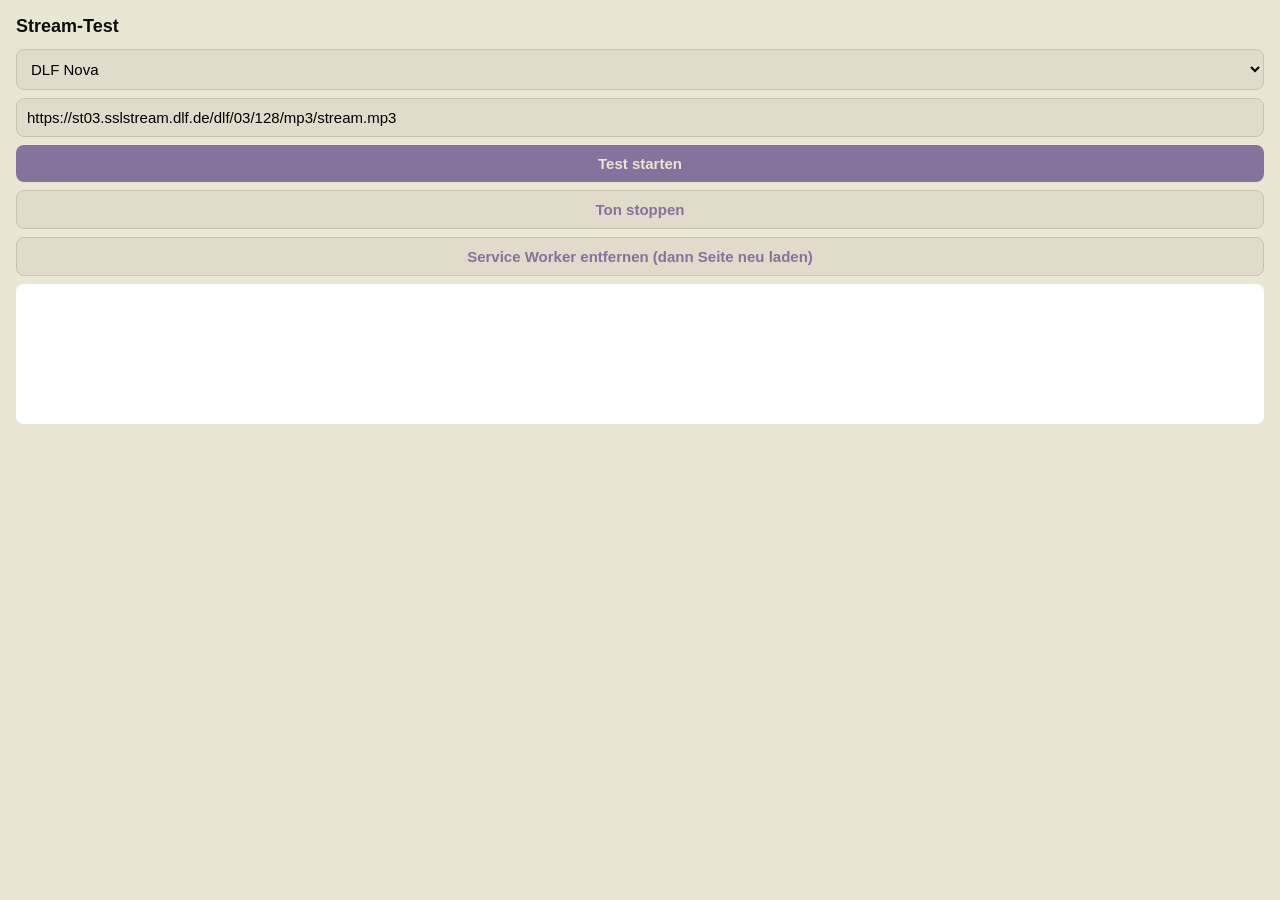
<file: docs/test.html>
<!DOCTYPE html>
<html lang="de">
<head>
  <meta charset="UTF-8" />
  <meta name="viewport" content="width=device-width, initial-scale=1" />
  <meta name="referrer" content="no-referrer" />
  <title>Stream-Test</title>
  <style>
    body { font-family: -apple-system, Roboto, sans-serif; background: #EAE6D4; color: #0d0d0d; margin: 0; padding: 16px; font-size: 14px; }
    h1 { font-size: 18px; margin: 0 0 12px; }
    select, input, button { font-size: 15px; padding: 10px; border-radius: 8px; border: 1px solid #C8C3B0; width: 100%; box-sizing: border-box; margin-bottom: 8px; background: #E0DBCA; }
    button { background: #84739C; color: #EAE6D4; border: none; font-weight: 600; }
    button.alt { background: #E0DBCA; color: #84739C; border: 1px solid #C8C3B0; }
    #out { background: #fff; border-radius: 8px; padding: 10px; font-family: ui-monospace, monospace; font-size: 12px; white-space: pre-wrap; word-break: break-all; min-height: 120px; }
    .ok { color: #1a7f37; } .bad { color: #b42318; }
  </style>
</head>
<body>
  <h1>Stream-Test</h1>
  <select id="preset">
    <option value="https://st03.sslstream.dlf.de/dlf/03/128/mp3/stream.mp3">DLF Nova</option>
    <option value="https://ice.somafm.com/groovesalad-128-mp3">SomaFM Groove Salad</option>
    <option value="https://ice2.somafm.com/groovesalad-128-mp3">SomaFM Groove Salad (ice2)</option>
  </select>
  <input id="url" />
  <button id="run">Test starten</button>
  <button id="stop" class="alt">Ton stoppen</button>
  <button id="unreg" class="alt">Service Worker entfernen (dann Seite neu laden)</button>
  <div id="out"></div>

<script>
const out = document.getElementById('out');
const urlIn = document.getElementById('url');
const preset = document.getElementById('preset');
urlIn.value = preset.value;
preset.onchange = () => { urlIn.value = preset.value; };

const players = [];
function log(msg, cls) {
  const s = document.createElement('div');
  if (cls) s.className = cls;
  s.textContent = msg;
  out.appendChild(s);
}
const ERR = { 1: 'abgebrochen', 2: 'Netzwerk', 3: 'Dekodierung', 4: 'nicht unterstützt/blockiert' };

// Spielt die Adresse mit einem Audio-Element und wartet bis zu 8 s auf Ton oder Fehler.
function tryAudio(label, el, url) {
  return new Promise(resolve => {
    players.push(el);
    let done = false;
    const finish = (ok, msg) => {
      if (done) return; done = true;
      log(`${ok ? '✓' : '✗'} ${label}: ${msg}`, ok ? 'ok' : 'bad');
      el.pause(); el.removeAttribute('src'); el.load();
      resolve();
    };
    el.addEventListener('playing', () => finish(true, 'spielt'));
    el.addEventListener('error', () => {
      const e = el.error;
      finish(false, `Code ${e ? e.code : '?'} (${e ? ERR[e.code] : '?'})${e && e.message ? ' – ' + e.message : ''}`);
    });
    setTimeout(() => finish(false, 'Zeitüberschreitung (8 s, weder Ton noch Fehler)'), 8000);
    el.src = url;
    const p = el.play();
    if (p && p.catch) p.catch(err => finish(false, `play() abgelehnt: ${err.name} – ${err.message}`));
  });
}

async function tryFetch(label, url, opts) {
  try {
    const ctrl = new AbortController();
    const t = setTimeout(() => ctrl.abort(), 8000);
    const res = await fetch(url, { ...opts, signal: ctrl.signal });
    clearTimeout(t);
    if (res.type === 'opaque') log(`✓ ${label}: Server erreichbar (Antwort nicht lesbar, normal)`, 'ok');
    else log(`✓ ${label}: HTTP ${res.status}, Typ ${res.headers.get('content-type')}`, 'ok');
    ctrl.abort();
  } catch (e) {
    log(`✗ ${label}: ${e.name} – ${e.message}`, 'bad');
  }
}

document.getElementById('run').onclick = async () => {
  out.textContent = '';
  const url = urlIn.value.trim();
  log('Gerät: ' + navigator.userAgent);
  log('Service Worker aktiv: ' + (navigator.serviceWorker && navigator.serviceWorker.controller ? 'ja' : 'nein'));
  log('Adresse: ' + url);
  log('—');

  // Test 1 MUSS direkt im Tipp starten, sonst blockiert der Browser die Wiedergabe.
  const a1 = document.createElement('audio');
  a1.setAttribute('referrerpolicy', 'no-referrer');
  document.body.appendChild(a1);
  await tryAudio('1 Audio-Element im Dokument', a1, url);

  log('(Tests 2–5 starten nicht mehr direkt im Tipp — ein „play() abgelehnt" dort ist normal)');
  await tryAudio('2 new Audio() frei', new Audio(), url);

  const a3 = document.createElement('audio');
  a3.preload = 'auto';
  document.body.appendChild(a3);
  await tryAudio('3 Audio mit preload=auto', a3, url);

  await tryFetch('4 fetch no-cors', url, { mode: 'no-cors', referrerPolicy: 'no-referrer' });
  await tryFetch('5 fetch cors', url, { mode: 'cors', referrerPolicy: 'no-referrer' });
  log('— fertig. Bitte Screenshot schicken.');
};

document.getElementById('stop').onclick = () => players.forEach(p => { try { p.pause(); } catch (e) {} });

document.getElementById('unreg').onclick = async () => {
  if (!navigator.serviceWorker) { log('Kein Service Worker verfügbar'); return; }
  const regs = await navigator.serviceWorker.getRegistrations();
  for (const r of regs) await r.unregister();
  log(`${regs.length} Service Worker entfernt. Jetzt Seite neu laden und Test wiederholen.`);
};
</script>
</body>
</html>
</file>
<file: docs/styles.css>
:root {
  --bg:      #EAE6D4;
  --bg2:     #E0DBCA;
  --bg3:     #D5D0BF;
  --border:  #C8C3B0;
  --text:    #0d0d0d;
  --text2:   #84739C;
  --text3:   #A090B8;
  --accent:  #84739C;
  --accent2: #9D8DB5;
  --red:     #5a3a3a;
  --radius:  12px;
  --radius-sm: 8px;
  --tap: 44px;
  --safe-top: env(safe-area-inset-top, 0px);
  --safe-bottom: env(safe-area-inset-bottom, 0px);
}

* { box-sizing: border-box; margin: 0; padding: 0; -webkit-tap-highlight-color: transparent; }

html, body { height: 100%; }

body {
  font-family: -apple-system, BlinkMacSystemFont, "Segoe UI", Roboto, sans-serif;
  background: var(--bg);
  color: var(--text);
  height: 100dvh;
  display: flex;
  flex-direction: column;
  overflow: hidden;
  user-select: none;
  -webkit-user-select: none;
  overscroll-behavior: none;
}

input, select, textarea {
  user-select: text;
  -webkit-user-select: text;
  font-family: inherit;
}
button { font-family: inherit; }

/* ── App Bar ── */
.app-bar {
  padding: calc(var(--safe-top) + 12px) 16px 12px;
  background: var(--bg);
  border-bottom: 1px solid var(--border);
  display: flex;
  align-items: center;
  gap: 10px;
  flex-shrink: 0;
}
.app-bar .brand { flex: 1; min-width: 0; }
.app-bar .label {
  font-size: 10px; font-weight: 700; letter-spacing: 0.16em;
  text-transform: uppercase; color: var(--text3);
}
.app-bar h1 {
  font-size: 17px; font-weight: 700; color: var(--text);
  text-transform: uppercase; letter-spacing: 0.02em; margin-top: 1px;
}
.icon-btn {
  width: var(--tap); height: var(--tap); border-radius: var(--radius-sm);
  background: none; border: 1px solid var(--border);
  display: flex; align-items: center; justify-content: center;
  cursor: pointer; flex-shrink: 0; color: var(--text2);
  transition: background 0.12s;
}
.icon-btn:active { background: var(--bg3); }
.icon-btn svg { width: 22px; height: 22px; }

/* ── Views ── */
.views { flex: 1; position: relative; overflow: hidden; }
.tab-page {
  position: absolute; inset: 0;
  display: none; flex-direction: column; overflow: hidden;
}
.tab-page.active { display: flex; }

/* ── Genre Filter Bar ── */
.filter-bar {
  display: flex; align-items: center; gap: 10px;
  padding: 10px 16px; border-bottom: 1px solid var(--border);
  flex-shrink: 0; background: var(--bg);
}
.filter-bar label {
  font-size: 10px; font-weight: 700; letter-spacing: 0.1em;
  text-transform: uppercase; color: var(--text3); white-space: nowrap;
}
select.pill {
  flex: 1; min-width: 0; background: var(--bg2);
  border: 1px solid var(--border); border-radius: var(--radius-sm);
  color: var(--text); font-size: 15px; font-weight: 600;
  padding: 9px 12px; outline: none; -webkit-appearance: none; appearance: none;
  cursor: pointer;
}
select.pill:focus { border-color: var(--accent2); }

/* ── Station List ── */
.station-list { flex: 1; overflow-y: auto; -webkit-overflow-scrolling: touch; padding: 6px 0 12px; }

.station {
  display: flex; align-items: center; gap: 12px;
  padding: 12px 14px; margin: 3px 10px;
  border-radius: var(--radius); cursor: pointer;
  background: var(--bg2); position: relative;
  transition: background 0.1s;
}
.station:active { background: var(--bg3); }
.station.active { background: var(--bg3); box-shadow: inset 0 0 0 1.5px var(--accent2); }
.station.dragging { opacity: 0.45; }
.station.drag-over-before { box-shadow: inset 0 2px 0 0 var(--accent); }
.station.drag-over-after  { box-shadow: inset 0 -2px 0 0 var(--accent); }

.station-dot {
  width: 9px; height: 9px; border-radius: 50%;
  background: var(--border); flex-shrink: 0; transition: background 0.2s;
}
.station.active .station-dot { background: var(--accent); }

.station-info { flex: 1; min-width: 0; }
.station-name {
  font-size: 15px; font-weight: 600; color: var(--text);
  text-transform: uppercase; letter-spacing: 0.01em;
  white-space: nowrap; overflow: hidden; text-overflow: ellipsis;
}
.station-sub { font-size: 12px; color: var(--text3); margin-top: 2px;
  white-space: nowrap; overflow: hidden; text-overflow: ellipsis; }

.row-action {
  width: 38px; height: 38px; border-radius: var(--radius-sm);
  background: none; border: none; cursor: pointer; flex-shrink: 0;
  display: flex; align-items: center; justify-content: center;
  color: var(--text3); transition: color 0.1s, background 0.1s;
}
.row-action:active { background: var(--bg); }
.row-action.add:active   { color: var(--accent); }
.row-action.edit:active  { color: var(--accent); }
.row-action.added { color: var(--accent); }
.row-action svg { width: 20px; height: 20px; }

.drag-handle {
  width: 34px; height: 44px; flex-shrink: 0;
  display: flex; align-items: center; justify-content: center;
  color: var(--border); cursor: grab; touch-action: none;
}
.drag-handle:active { cursor: grabbing; color: var(--text3); }
.drag-handle svg { width: 16px; height: 20px; }

.empty-msg { padding: 40px 24px; font-size: 14px; color: var(--text3); text-align: center; line-height: 1.5; }

/* ── Discover ── */
.discover-filters {
  display: flex; flex-direction: column; gap: 10px;
  padding: 12px 16px; border-bottom: 1px solid var(--border);
  flex-shrink: 0; background: var(--bg);
}
.chips { display: flex; gap: 7px; overflow-x: auto; padding-bottom: 2px; -webkit-overflow-scrolling: touch; scrollbar-width: none; }
.chips::-webkit-scrollbar { display: none; }
.chip {
  font-size: 13px; font-weight: 600; padding: 7px 14px;
  border-radius: 20px; border: 1px solid var(--border);
  background: none; color: var(--text2); cursor: pointer;
  white-space: nowrap; flex-shrink: 0; transition: background 0.12s, color 0.12s;
}
.chip.active { background: var(--accent); color: var(--bg); border-color: var(--accent); }

.d-row { display: flex; gap: 8px; align-items: center; }
.d-row select, .d-row input {
  flex: 1; min-width: 0; background: var(--bg2);
  border: 1px solid var(--border); border-radius: var(--radius-sm);
  color: var(--text); font-size: 15px; padding: 10px 12px;
  outline: none; -webkit-appearance: none; appearance: none;
}
.d-row select:focus, .d-row input:focus { border-color: var(--accent2); }
.btn-primary {
  background: var(--accent); border: none; border-radius: var(--radius-sm);
  color: var(--bg); font-size: 15px; font-weight: 600;
  padding: 10px 16px; cursor: pointer; white-space: nowrap; flex-shrink: 0;
  min-height: var(--tap);
}
.btn-primary:active { background: var(--text); }
.btn-primary:disabled { background: var(--bg3); color: var(--text3); }

.hint { font-size: 12px; color: var(--text3); line-height: 1.4; }
.status { font-size: 12px; color: var(--text3); min-height: 15px; }

.attribution {
  padding: 14px 16px calc(14px + var(--safe-bottom));
  font-size: 11px; color: var(--text3); text-align: center; line-height: 1.5;
}
.attribution a { color: var(--text2); }

/* ── Now Bar (Mini Player) ── */
.now-bar {
  display: none; align-items: center; gap: 12px;
  padding: 10px 14px; background: var(--bg2);
  border-top: 1px solid var(--border); flex-shrink: 0;
  cursor: pointer;
}
.now-bar.on { display: flex; }
.now-bar .np-info { flex: 1; min-width: 0; }
.np-name {
  font-size: 14px; font-weight: 600; color: var(--text);
  text-transform: uppercase;
  white-space: nowrap; overflow: hidden; text-overflow: ellipsis;
}
.np-status { font-size: 11px; color: var(--text3); margin-top: 1px; }
.np-status.playing { color: var(--accent); }
.np-status.loading { color: var(--accent2); }
.np-status.error { color: var(--red); }

.play-btn {
  width: 46px; height: 46px; border-radius: 50%;
  background: var(--accent); border: none; cursor: pointer;
  display: flex; align-items: center; justify-content: center;
  flex-shrink: 0; transition: background 0.12s;
}
.play-btn:active { background: var(--text); }
.play-btn svg { fill: var(--bg); width: 18px; height: 18px; }

/* ── Tab Bar ── */
.tabbar {
  display: flex; background: var(--bg);
  border-top: 1px solid var(--border); flex-shrink: 0;
  padding-bottom: var(--safe-bottom);
}
.tab-btn {
  flex: 1; padding: 10px 4px 12px; background: none; border: none;
  display: flex; flex-direction: column; align-items: center; gap: 3px;
  cursor: pointer; color: var(--text3);
  font-size: 10px; font-weight: 700; letter-spacing: 0.06em; text-transform: uppercase;
}
.tab-btn svg { width: 24px; height: 24px; }
.tab-btn.active { color: var(--accent); }

/* ── Sheets (Add / Edit / Now Playing) ── */
.sheet-backdrop {
  position: fixed; inset: 0; background: rgba(13,13,13,0.35);
  opacity: 0; pointer-events: none; transition: opacity 0.22s; z-index: 50;
}
.sheet-backdrop.on { opacity: 1; pointer-events: auto; }

.sheet {
  position: fixed; left: 0; right: 0; bottom: 0; z-index: 60;
  background: var(--bg); border-radius: 20px 20px 0 0;
  padding: 10px 20px calc(24px + var(--safe-bottom));
  transform: translateY(100%); transition: transform 0.26s cubic-bezier(.2,.8,.2,1);
  max-height: 92dvh; overflow-y: auto; box-shadow: 0 -8px 40px rgba(0,0,0,0.18);
}
.sheet.on { transform: translateY(0); }
.sheet-grip { width: 40px; height: 4px; border-radius: 2px; background: var(--bg3); margin: 4px auto 16px; }
.sheet h2 { font-size: 15px; font-weight: 700; text-transform: uppercase; letter-spacing: 0.04em; color: var(--text); margin-bottom: 16px; }
.field { margin-bottom: 14px; }
.field-label { font-size: 10px; font-weight: 700; letter-spacing: 0.1em; text-transform: uppercase; color: var(--text3); margin-bottom: 6px; display: block; }
.field input, .field select {
  width: 100%; background: var(--bg2); border: 1px solid var(--border);
  border-radius: var(--radius-sm); color: var(--text); font-size: 16px;
  padding: 12px 14px; outline: none; -webkit-appearance: none; appearance: none;
}
.field input:focus, .field select:focus { border-color: var(--accent2); }
.sheet-actions { display: flex; gap: 10px; margin-top: 8px; }
.sheet-actions .btn-primary { flex: 1; min-height: 48px; font-size: 16px; }
.btn-ghost {
  background: none; border: 1px solid var(--border); border-radius: var(--radius-sm);
  color: var(--text3); font-size: 16px; padding: 12px 18px; cursor: pointer; min-height: 48px;
}
.btn-ghost:active { background: var(--bg3); }
.btn-danger { color: var(--red); border-color: var(--border); }

/* Now Playing full sheet */
.np-sheet-art {
  width: 128px; height: 128px; border-radius: 20px; margin: 4px auto 18px;
  display: block; background: var(--bg2); object-fit: cover;
}
.np-sheet-title { font-size: 20px; font-weight: 700; text-transform: uppercase; text-align: center; color: var(--text); line-height: 1.25; }
.np-sheet-genre { font-size: 13px; color: var(--text3); text-align: center; margin-top: 4px; }
.np-sheet-track { font-size: 14px; font-style: italic; color: var(--text2); text-align: center; margin-top: 8px; min-height: 1em; }
.np-sheet-status { font-size: 12px; text-align: center; margin-top: 10px; color: var(--text3); }
.np-sheet-status.playing { color: var(--accent); }
.np-sheet-status.error { color: var(--red); }
.np-controls { display: flex; align-items: center; justify-content: center; gap: 28px; margin: 22px 0 18px; }
.np-ctrl {
  background: none; border: none; cursor: pointer; color: var(--text2);
  display: flex; align-items: center; justify-content: center;
}
.np-ctrl svg { width: 30px; height: 30px; fill: currentColor; }
.np-ctrl.main {
  width: 70px; height: 70px; border-radius: 50%; background: var(--accent); color: var(--bg);
}
.np-ctrl.main:active { background: var(--text); }
.np-ctrl.main svg { width: 28px; height: 28px; }
.vol-row { display: flex; align-items: center; gap: 12px; padding: 4px 4px 0; }
.vol-row svg { width: 18px; height: 18px; flex-shrink: 0; fill: var(--text3); }
input[type=range].vol {
  flex: 1; -webkit-appearance: none; appearance: none; height: 4px;
  background: var(--border); border-radius: 2px; outline: none;
}
input[type=range].vol::-webkit-slider-thumb {
  -webkit-appearance: none; width: 20px; height: 20px; border-radius: 50%; background: var(--accent); cursor: pointer;
}
input[type=range].vol::-moz-range-thumb { width: 20px; height: 20px; border: none; border-radius: 50%; background: var(--accent); }
.vol-note { font-size: 11px; color: var(--text3); text-align: center; margin-top: 10px; }

.np-debug { margin-top: 16px; text-align: center; font-size: 11px; color: var(--text3); line-height: 1.6; }
.np-debug a { color: var(--text2); word-break: break-all; }

/* Install hint (iOS) */
.install-hint {
  position: fixed; left: 12px; right: 12px; bottom: calc(12px + var(--safe-bottom)); z-index: 70;
  background: var(--text); color: var(--bg); border-radius: var(--radius);
  padding: 14px 16px; font-size: 13px; line-height: 1.45;
  display: none; align-items: flex-start; gap: 12px; box-shadow: 0 8px 30px rgba(0,0,0,0.25);
}
.install-hint.on { display: flex; }
.install-hint .ih-close { background: none; border: none; color: var(--bg); font-size: 20px; cursor: pointer; flex-shrink: 0; line-height: 1; opacity: 0.7; }
.install-hint b { color: #fff; }

/* Toast */
.toast {
  position: fixed; left: 50%; bottom: calc(96px + var(--safe-bottom)); transform: translateX(-50%) translateY(10px);
  background: var(--text); color: var(--bg); font-size: 13px; font-weight: 600;
  padding: 10px 18px; border-radius: 20px; z-index: 80; opacity: 0;
  pointer-events: none; transition: opacity 0.2s, transform 0.2s; white-space: nowrap;
}
.toast.on { opacity: 1; transform: translateX(-50%) translateY(0); }
</file>
